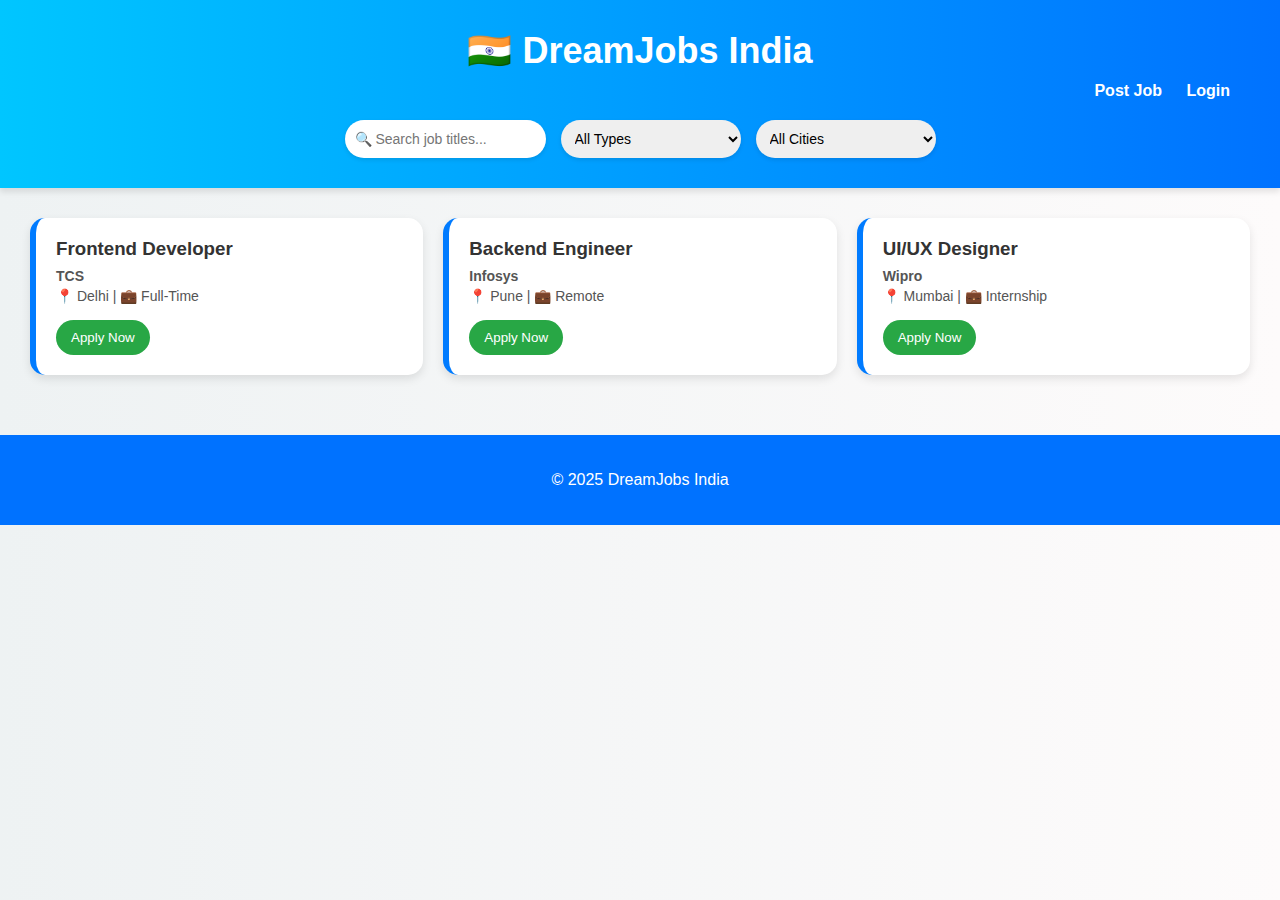
<file: job-portal/index.html>
<!DOCTYPE html>
<html lang="en">
<head>
  <meta charset="UTF-8" />
  <title>DreamJobs India</title>
  <link rel="stylesheet" href="style.css" />
</head>
<body>
  <header>
    <h1>🇮🇳 DreamJobs India</h1>
    <div class="top-nav">
      <a href="post-job.html">Post Job</a>
      <a href="login.html" id="authLink">Login</a>
    </div>

    <div class="filters">
      <input type="text" id="searchInput" placeholder="🔍 Search job titles..." onkeyup="filterJobs()">
      <select id="typeFilter" onchange="filterJobs()">
        <option value="">All Types</option>
        <option value="Full-Time">Full-Time</option>
        <option value="Remote">Remote</option>
        <option value="Internship">Internship</option>
      </select>
      <select id="locationFilter" onchange="filterJobs()">
        <option value="">All Cities</option>
        <option value="Delhi">Delhi</option>
        <option value="Mumbai">Mumbai</option>
        <option value="Bangalore">Bangalore</option>
        <option value="Hyderabad">Hyderabad</option>
        <option value="Chennai">Chennai</option>
        <option value="Kolkata">Kolkata</option>
        <option value="Pune">Pune</option>
        <option value="Remote">Remote</option>
      </select>
    </div>
  </header>

  <main id="jobList"></main>

  <footer>
    <p>© 2025 DreamJobs India</p>
  </footer>

  <script src="script.js"></script>
</body>
</html>
</file>
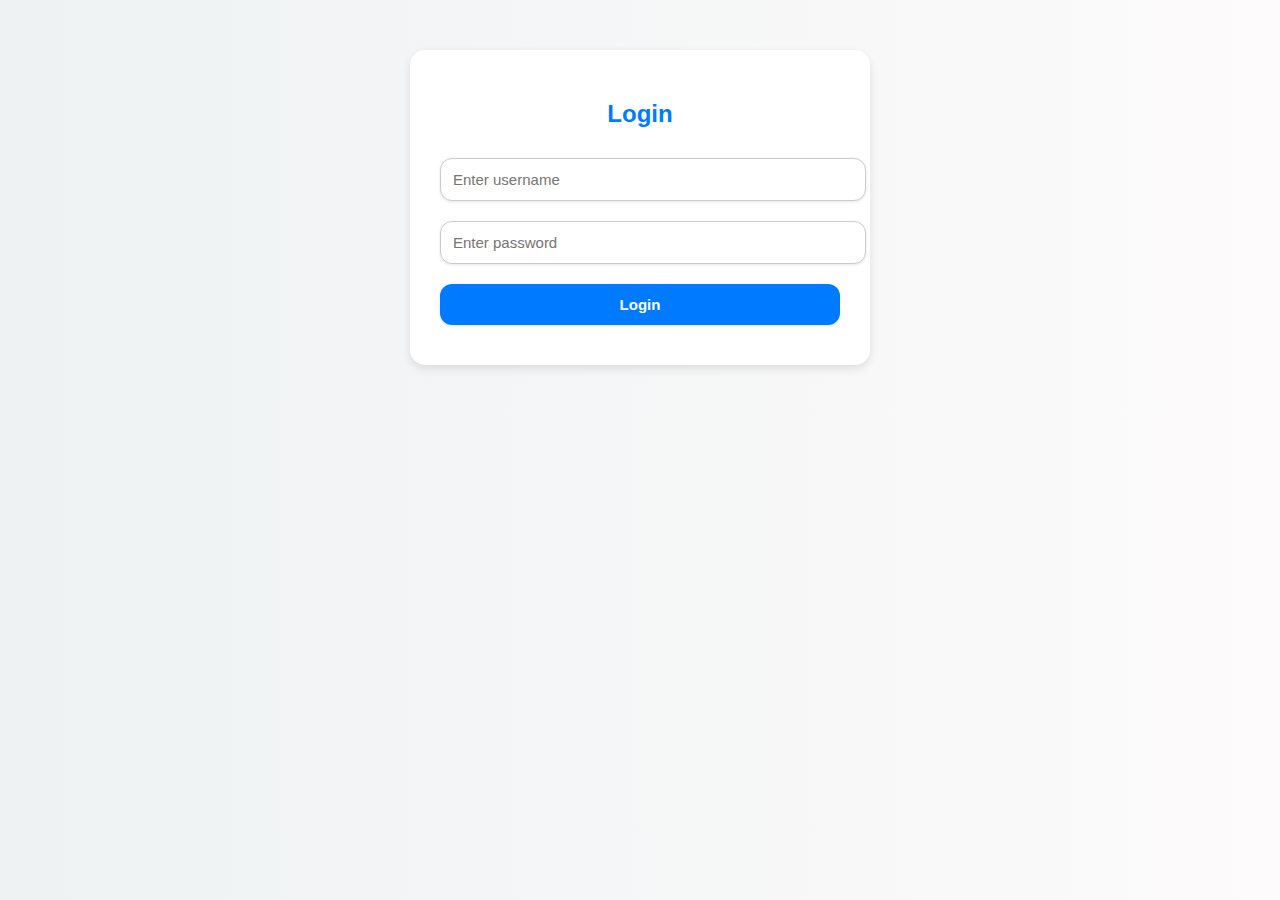
<file: job-portal/login.html>
<!DOCTYPE html>
  <html>
  <head>
    <meta charset="UTF-8">
    <title>Login - DreamJobs</title>
    <link rel="stylesheet" href="style.css">
  </head>
  <body>
    <div class="form-container">
      <h2>Login</h2>
      <input type="text" id="username" placeholder="Enter username">
      <input type="password" id="password" placeholder="Enter password">
      <button onclick="login()">Login</button>
    </div>

    <script>
      function login() {
        const username = document.getElementById('username').value;
        const password = document.getElementById('password').value;
        if (username && password) {
          localStorage.setItem('loggedInUser', username);
          alert('Login successful!');
          window.location.href = 'index.html';
        } else {
          alert('Please enter username and password.');
        }
      }
    </script>
  </body>
  </html>
</file>
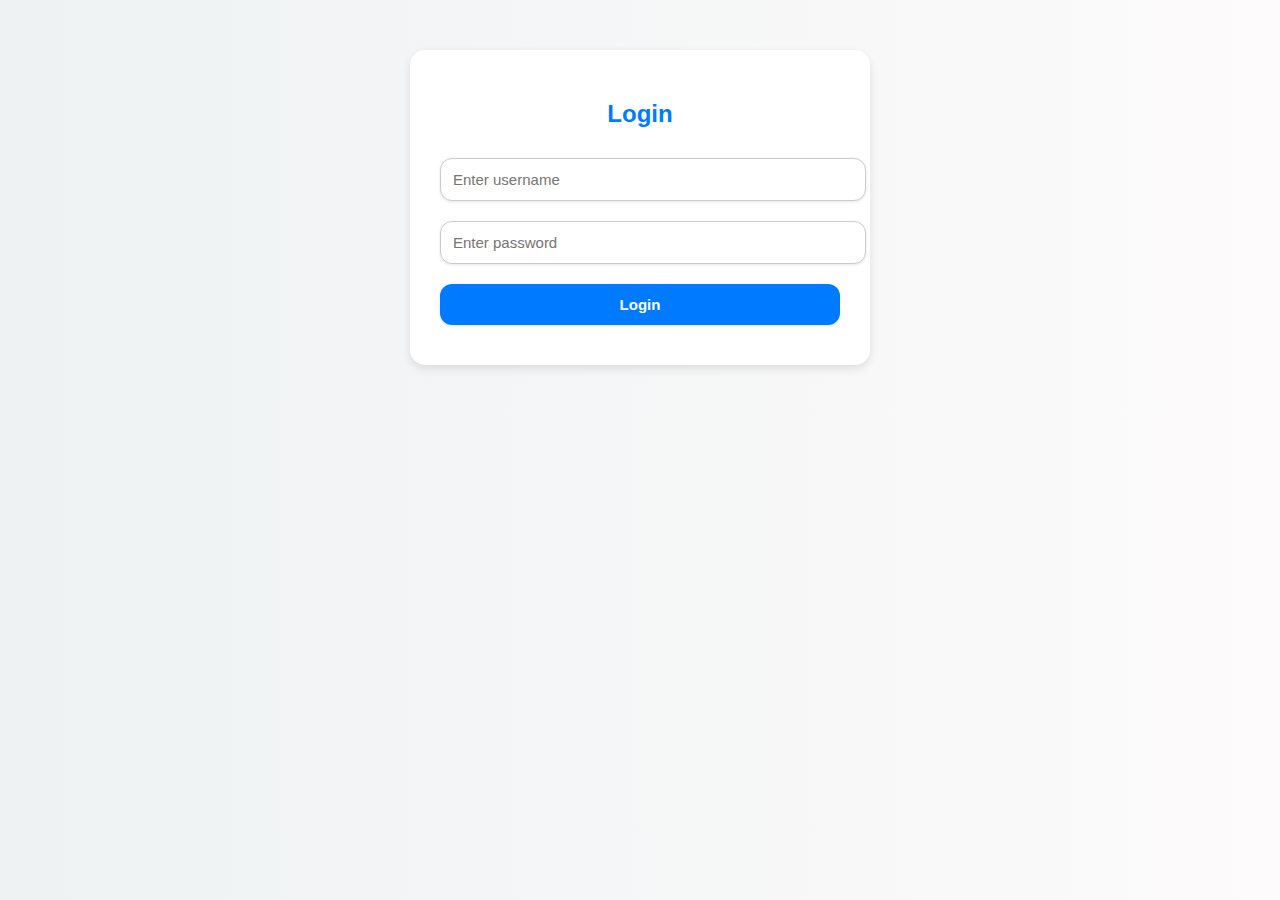
<file: job-portal/post-job.html>
<!DOCTYPE html>
<html>
<head>
  <meta charset="UTF-8">
  <title>Post Job - DreamJobs</title>
  <link rel="stylesheet" href="style.css">
</head>
<body>
  <div class="form-container">
    <h2>Post a New Job</h2>
    <input type="text" id="title" placeholder="Job Title">
    <input type="text" id="company" placeholder="Company Name">
    <select id="location">
      <option value="">Select City</option>
      <option value="Delhi">Delhi</option>
      <option value="Mumbai">Mumbai</option>
      <option value="Bangalore">Bangalore</option>
      <option value="Hyderabad">Hyderabad</option>
      <option value="Chennai">Chennai</option>
      <option value="Kolkata">Kolkata</option>
      <option value="Pune">Pune</option>
      <option value="Remote">Remote</option>
    </select>
    <select id="type">
      <option value="Full-Time">Full-Time</option>
      <option value="Remote">Remote</option>
      <option value="Internship">Internship</option>
    </select>
    <button onclick="postJob()">Post Job</button>
  </div>

  <script>
    if (!localStorage.getItem('loggedInUser')) {
      alert("Please login first!");
      window.location.href = "login.html";
    }

    function postJob() {
      const title = document.getElementById('title').value;
      const company = document.getElementById('company').value;
      const location = document.getElementById('location').value;
      const type = document.getElementById('type').value;

      if (title && company && location && type) {
        const job = { title, company, location, type };
        const jobs = JSON.parse(localStorage.getItem('jobs') || '[]');
        jobs.push(job);
        localStorage.setItem('jobs', JSON.stringify(jobs));
        alert('Job posted!');
        window.location.href = 'index.html';
      } else {
        alert("Please fill in all fields.");
      }
    }
  </script>
</body>
</html>
</file>
<file: job-portal/style.css>
/* General Reset & Background */
body {
  font-family: 'Segoe UI', sans-serif;
  margin: 0;
  background: linear-gradient(to right, #eef2f3, #fdfbfb);
}

/* Header Styling */
header {
  background: linear-gradient(to right, #00c6ff, #0072ff);
  color: white;
  padding: 30px 20px;
  text-align: center;
  box-shadow: 0 4px 6px rgba(0,0,0,0.1);
}

header h1 {
  margin: 0;
  font-size: 36px;
}

header p {
  font-weight: 300;
  font-size: 16px;
}

.top-nav {
  margin-top: 10px;
  text-align: right;
  padding-right: 30px;
}

.top-nav a {
  color: white;
  margin-left: 20px;
  font-weight: bold;
  text-decoration: none;
}

.top-nav a:hover {
  text-decoration: underline;
}

/* Filter Bar */
.filters {
  display: flex;
  flex-wrap: wrap;
  justify-content: center;
  gap: 15px;
  margin-top: 20px;
}

.filters input,
.filters select {
  padding: 10px;
  border-radius: 25px;
  border: none;
  font-size: 14px;
  min-width: 180px;
  box-shadow: 0 2px 4px rgba(0,0,0,0.1);
}

/* Job Cards Grid */
main {
  display: grid;
  grid-template-columns: repeat(auto-fit, minmax(280px, 1fr));
  gap: 20px;
  padding: 30px;
}

/* Job Card Styles */
.job-card {
  background: white;
  border-left: 6px solid #007bff;
  border-radius: 15px;
  padding: 20px;
  box-shadow: 0 4px 10px rgba(0,0,0,0.1);
  transition: transform 0.3s;
  position: relative;
}

.job-card:hover {
  transform: translateY(-5px);
}

.job-card img {
  width: 40px;
  height: 40px;
  border-radius: 50%;
  object-fit: cover;
  position: absolute;
  top: 20px;
  right: 20px;
}

/* Job Content */
.job-card h3 {
  margin: 0 0 8px;
  color: #333;
}

.job-card p {
  margin: 4px 0;
  color: #555;
  font-size: 14px;
}

.job-card .job-type {
  font-size: 12px;
  padding: 4px 10px;
  background-color: #e1f5fe;
  color: #0077b6;
  border-radius: 20px;
  display: inline-block;
  margin-top: 5px;
}

/* Apply Button */
.apply-btn {
  margin-top: 12px;
  padding: 10px 15px;
  background-color: #28a745;
  color: white;
  border: none;
  border-radius: 25px;
  cursor: pointer;
  font-weight: 500;
  transition: background-color 0.3s ease;
}

.apply-btn:hover {
  background-color: #218838;
}

/* Forms */
.form-container {
  max-width: 400px;
  margin: 50px auto;
  padding: 30px;
  background: white;
  border-radius: 15px;
  box-shadow: 0 4px 10px rgba(0,0,0,0.1);
  text-align: center;
}

.form-container h2 {
  color: #007bff;
}

.form-container input,
.form-container select,
.form-container button {
  width: 100%;
  padding: 12px;
  margin: 10px 0;
  font-size: 15px;
  border-radius: 12px;
  border: 1px solid #ccc;
  box-shadow: 0 1px 3px rgba(0,0,0,0.1);
}

.form-container button {
  background-color: #007bff;
  color: white;
  border: none;
  cursor: pointer;
  font-weight: bold;
}

.form-container button:hover {
  background-color: #0056b3;
}

/* Footer */
footer {
  text-align: center;
  padding: 20px;
  background: #0072ff;
  color: white;
  margin-top: 30px;
}
</file>
